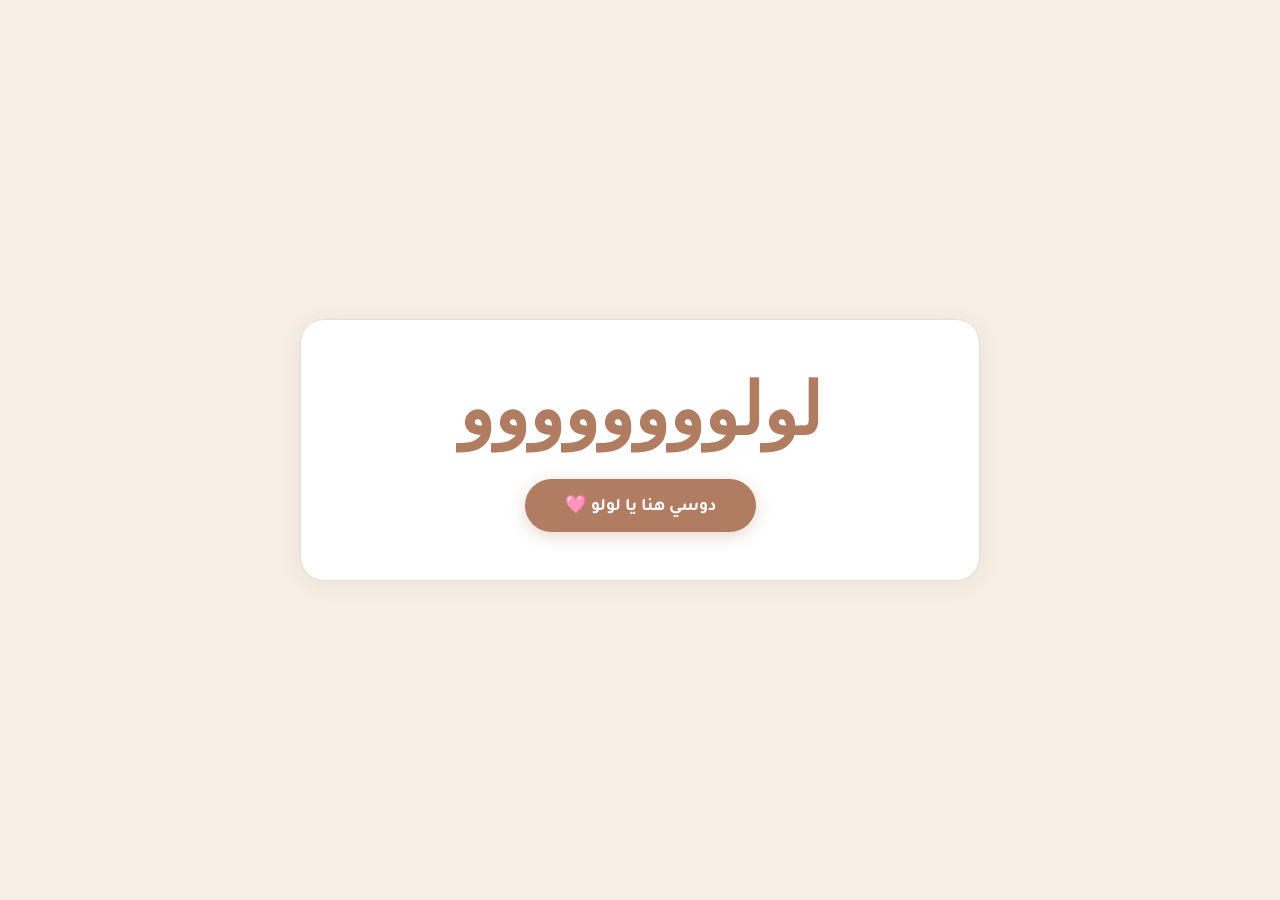
<file: index.html>
<!DOCTYPE html>
<html lang="ar" dir="rtl">
<head>
  <meta charset="UTF-8" />
  <meta name="viewport" content="width=device-width, initial-scale=1.0" />
  <title>لولو 💕</title>
  <link rel="stylesheet" href="style.css" />
  <style>
    /* extra styles for index only */
    .emoji-row {
      font-size: 2rem;
      letter-spacing: 6px;
      margin-bottom: 1.5rem;
      animation: fadeInUp 0.8s ease both;
    }
    .tagline {
      font-size: 1rem;
      color: #9e6080;
      margin-bottom: 2.5rem;
      animation: fadeInUp 1s ease both;
    }
    .btn-wrapper {
      animation: fadeInUp 1.2s ease both;
    }
  </style>
</head>
<body class="bg-gradient">

  <!-- Floating hearts background -->
  <div class="hearts-container"></div>

  <div class="page-container">
    <div class="glass-card">

      <h1 class="title-main">لولوووووووو</h1>



      <div class="btn-wrapper">
        <a href="love.html" class="btn-main">
          دوسي هنا يا لولو 🩷
        </a>
      </div>

    </div>
  </div>

  <script src="main.js"></script>
</body>
</html>
</file>
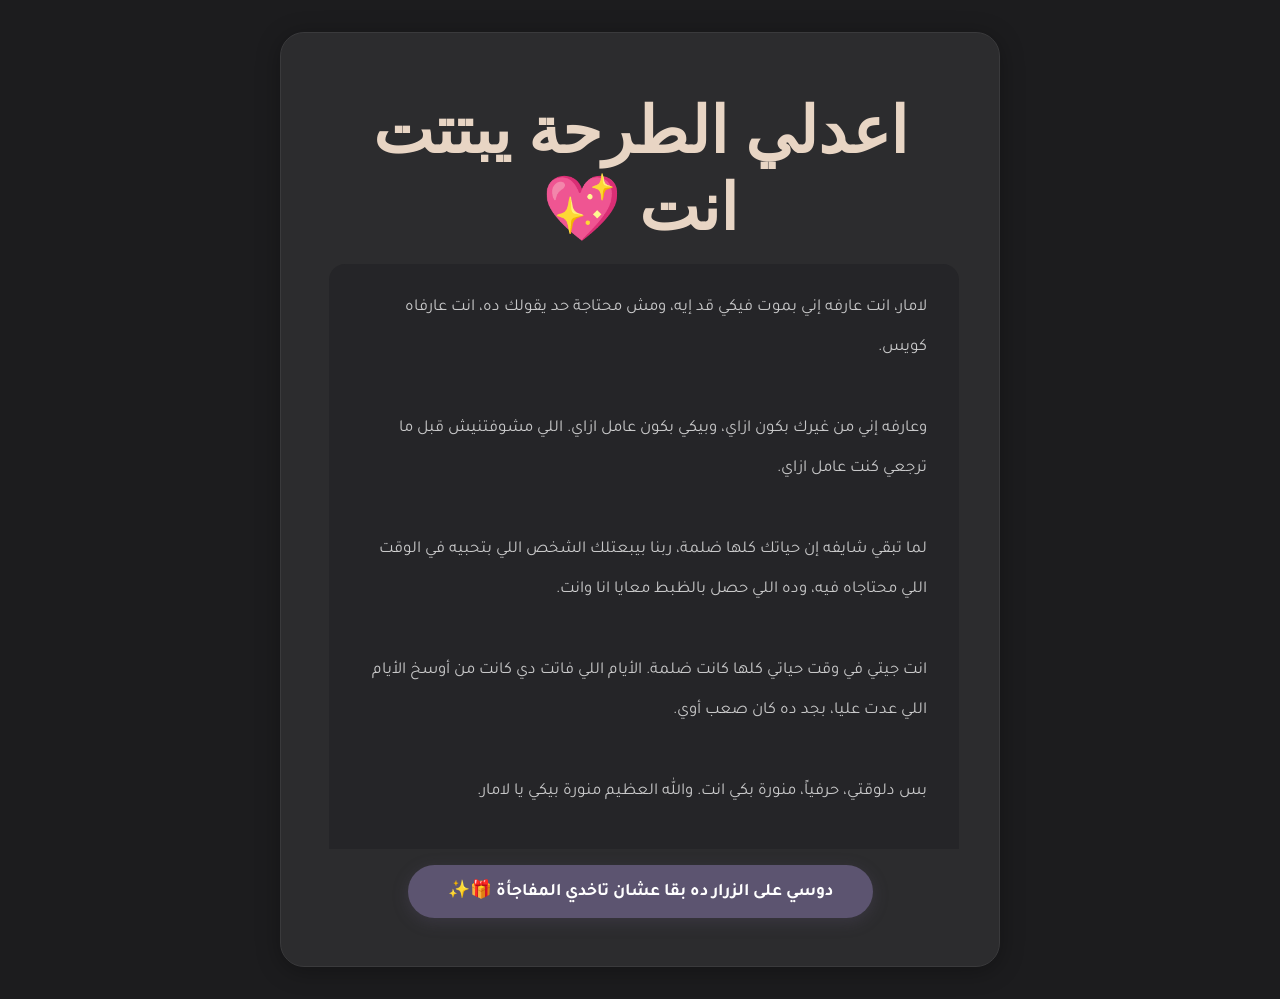
<file: love.html>
<!DOCTYPE html>
<html lang="ar" dir="rtl">
<head>
  <meta charset="UTF-8" />
  <meta name="viewport" content="width=device-width, initial-scale=1.0" />
  <title>كلام من القلب 💌</title>
  <link rel="stylesheet" href="style.css" />
  <style>
    .scroll-container {
      max-height: 65vh;
      overflow-y: auto;
      padding-left: 0.5rem;
      scrollbar-width: thin;
      scrollbar-color: rgba(255,150,200,0.4) transparent;
    }
    .scroll-container::-webkit-scrollbar {
      width: 5px;
    }
    .scroll-container::-webkit-scrollbar-thumb {
      background: rgba(255,150,200,0.4);
      border-radius: 10px;
    }
    .top-emoji {
      font-size: 2.2rem;
      margin-bottom: 0.8rem;
    }
    .btn-wrapper {
      margin-top: 2rem;
      animation: fadeInUp 1.5s ease both;
    }
  </style>
</head>
<body class="bg-dark">

  <!-- Stars background -->
  <div class="stars"></div>
  <!-- Floating hearts -->
  <div class="hearts-container"></div>

  <div class="page-container">
    <div class="glass-card-dark">

      <p class="top-emoji"></p>
      <h1 class="title-white">اعدلي الطرحة يبتتت انت 💖</h1>

      <div class="scroll-container">

        <div class="love-text-block" style="border-left: none; line-height: 2.4; font-size: 1.05rem;">
          لامار، انت عارفه إني بموت فيكي قد إيه، ومش محتاجة حد يقولك ده، انت عارفاه كويس.
          <br/><br/>
          وعارفه إني من غيرك بكون ازاي، وبيكي بكون عامل ازاي. اللي مشوفتنيش قبل ما ترجعي كنت عامل ازاي.
          <br/><br/>
          لما تبقي شايفه إن حياتك كلها ضلمة، ربنا بيبعتلك الشخص اللي بتحبيه في الوقت اللي محتاجاه فيه، وده اللي حصل بالظبط معايا انا وانت.
          <br/><br/>
          انت جيتي في وقت حياتي كلها كانت ضلمة. الأيام اللي فاتت دي كانت من أوسخ الأيام اللي عدت عليا، بجد ده كان صعب أوي.
          <br/><br/>
          بس دلوقتي، حرفياً، منورة بكي انت. والله العظيم منورة بيكي يا لامار.
          <br/><br/>
          ربنا يخليكي ليا ومايحرمنيش منك أبداً.
          <br/><br/>
          وأوعي تبعدي تاني، ولا حتى تفكري.
        </div>

      </div>

      <div class="btn-wrapper" style="margin-top: 1rem;">
        <a href="surprise.html" class="btn-surprise">
          دوسي على الزرار ده بقا عشان تاخدي المفاجأة 🎁✨
        </a>
      </div>

    </div>
  </div>

  <script src="main.js"></script>
</body>
</html>
</file>
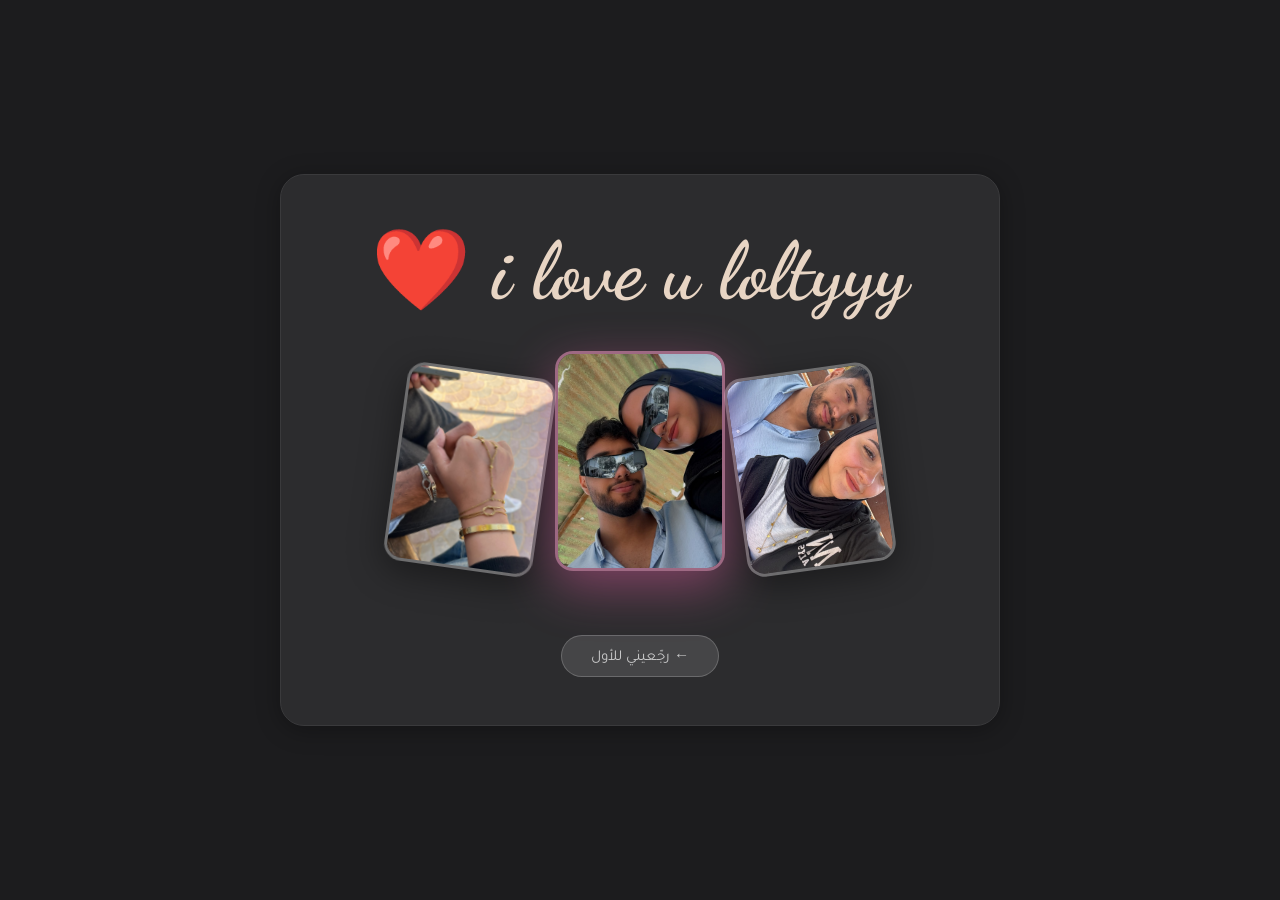
<file: surprise.html>
<!DOCTYPE html>
<html lang="ar" dir="rtl">
<head>
  <meta charset="UTF-8" />
  <meta name="viewport" content="width=device-width, initial-scale=1.0" />
  <title>المفاجأة 🎁</title>
  <link rel="stylesheet" href="style.css" />
  <style>
    .ily-wrapper {
      animation: fadeInUp 0.7s ease both;
    }
    .heart-wrapper {
      animation: fadeInUp 0.9s ease both;
    }
    .gallery-section {
      animation: fadeInUp 1.1s ease both;
      width: 100%;
    }
    .gallery-note {
      font-size: 0.82rem;
      color: rgba(255,255,255,0.45);
      margin-top: 0.6rem;
    }

    /* ===== Card style photos ===== */
    .cards-row {
      display: flex;
      justify-content: center;
      align-items: flex-end;
      gap: 0;
      width: 100%;
      padding: 1.5rem 1.5rem 2rem;
      position: relative;
      overflow: visible;
    }

    .photo-card {
      width: 28vw;
      max-width: 150px;
      min-width: 85px;
      height: 37vw;
      max-height: 200px;
      min-height: 115px;
      border-radius: 18px;
      border: 3px solid rgba(255,255,255,0.25);
      background: rgba(255,255,255,0.08);
      overflow: hidden;
      position: relative;
      cursor: pointer;
      box-shadow: 0 10px 35px rgba(0,0,0,0.4);
      transition: transform 0.3s, box-shadow 0.3s;
      flex-shrink: 0;
    }

    /* middle card slightly bigger */
    .photo-card:nth-child(2) {
      width: 32vw;
      max-width: 170px;
      min-width: 100px;
      height: 42vw;
      max-height: 220px;
      min-height: 135px;
      z-index: 2;
      border-color: rgba(255,150,200,0.5);
      box-shadow: 0 16px 50px rgba(255,100,180,0.4);
    }

    /* left card tilted left */
    .photo-card:nth-child(1) {
      transform: rotate(-8deg) translateX(10px);
      z-index: 1;
    }
    .photo-card:nth-child(1):hover {
      transform: rotate(-4deg) translateX(5px) translateY(-8px);
    }

    /* middle card straight */
    .photo-card:nth-child(2):hover {
      transform: translateY(-10px) scale(1.04);
    }

    /* right card tilted right */
    .photo-card:nth-child(3) {
      transform: rotate(8deg) translateX(-10px);
      z-index: 1;
    }
    .photo-card:nth-child(3):hover {
      transform: rotate(4deg) translateX(-5px) translateY(-8px);
    }

    .photo-card input[type="file"] {
      position: absolute;
      inset: 0;
      opacity: 0;
      cursor: pointer;
      width: 100%;
      height: 100%;
      z-index: 3;
    }

    .photo-card .card-placeholder {
      display: flex;
      flex-direction: column;
      align-items: center;
      justify-content: center;
      height: 100%;
      color: rgba(255,255,255,0.4);
      font-size: 2.2rem;
      gap: 0.4rem;
    }

    .photo-card .card-placeholder span {
      font-size: 0.75rem;
      color: rgba(255,255,255,0.3);
    }

    .photo-card img.preview {
      position: absolute;
      inset: 0;
      width: 100%;
      height: 100%;
      object-fit: cover;
      z-index: 1;
    }

    /* منع الكارت الرئيسي من يقص الكروت */
    .glass-card-dark {
      overflow: visible !important;
    }
    .back-btn {
      display: inline-block;
      margin-top: 2rem;
      padding: 0.6rem 1.8rem;
      background: rgba(255,255,255,0.12);
      color: rgba(255,255,255,0.7);
      font-family: 'Tajawal', sans-serif;
      font-size: 0.95rem;
      border: 1px solid rgba(255,255,255,0.2);
      border-radius: 50px;
      text-decoration: none;
      transition: background 0.2s, color 0.2s;
    }
    .back-btn:hover {
      background: rgba(255,255,255,0.2);
      color: #fff;
    }

    /* hidden file input for adding new slots */
    #addFileInput {
      display: none;
    }
  </style>
</head>
<body class="bg-dark" data-page="surprise">

  <!-- Stars -->
  <div class="stars"></div>
  <!-- Floating hearts -->
  <div class="hearts-container"></div>

  <div class="page-container">
    <div class="glass-card-dark">

      <!-- I love you title -->
      <div class="ily-wrapper">
        <h1 class="ily-title">i love u loltyyy ❤️</h1>
      </div>

      <!-- Beating heart removed -->

      <!-- Photo cards -->
      <div class="gallery-section">
        <div class="cards-row" id="cardsRow">

          <!-- Card 1 - left -->
          <div class="photo-card">
            <img src="images/WhatsApp Image 2026-10-22 at 1.58.46 PM (1).jpeg" class="preview" onerror="this.style.display='none'" />
            <input type="file" accept="image/*" />
            <div class="card-placeholder">
              🌸
              <span>صورة</span>
            </div>
          </div>

          <!-- Card 2 - middle -->
          <div class="photo-card">
            <img src="images/WhatsApp Image 2026-10-22 at 1.58.46 PM.jpeg" class="preview" onerror="this.style.display='none'" />
            <input type="file" accept="image/*" />
            <div class="card-placeholder">
              💕
              <span>صورة</span>
            </div>
          </div>

          <!-- Card 3 - right -->
          <div class="photo-card">
            <img src="images/WhatsApp Image 2026-10-22 at 1.59.06 PM.jpeg" class="preview" onerror="this.style.display='none'" />
            <input type="file" accept="image/*" />
            <div class="card-placeholder">
              ✨
              <span>صورة</span>
            </div>
          </div>

        </div>
      </div>

      <a href="index.html" class="back-btn">← رجّعيني للأول</a>

    </div>
  </div>

  <script src="main.js"></script>
  <script>
    // Photo card preview
    document.querySelectorAll('.photo-card').forEach(card => {
      const input = card.querySelector('input[type="file"]');
      input.addEventListener('change', function () {
        const file = this.files[0];
        if (!file) return;
        const reader = new FileReader();
        reader.onload = e => {
          let img = card.querySelector('img.preview');
          if (!img) {
            img = document.createElement('img');
            img.classList.add('preview');
            card.appendChild(img);
            const placeholder = card.querySelector('.card-placeholder');
            if (placeholder) placeholder.style.display = 'none';
          }
          img.src = e.target.result;
        };
        reader.readAsDataURL(file);
      });
    });
  </script>
</body>
</html>
</file>
<file: style.css>
/* ===== Google Fonts ===== */
@import url('https://fonts.googleapis.com/css2?family=Dancing+Script:wght@600;700&family=Tajawal:wght@300;400;700&display=swap');

/* ===== Reset & Base ===== */
*, *::before, *::after {
  box-sizing: border-box;
  margin: 0;
  padding: 0;
}

body {
  font-family: 'Tajawal', sans-serif;
  min-height: 100vh;
  overflow-x: hidden;
  direction: rtl;
}

/* ===== Backgrounds ===== */
.bg-gradient {
  background: #f5efe6;
}

.bg-dark {
  background: #1c1c1e;
}

/* ===== Floating hearts - minimal ===== */
.hearts-container {
  position: fixed;
  top: 0;
  left: 0;
  width: 100%;
  height: 100%;
  pointer-events: none;
  z-index: 0;
  overflow: hidden;
}

.heart {
  position: absolute;
  bottom: -50px;
  font-size: 1rem;
  animation: floatUp linear infinite;
  opacity: 0.25;
}

@keyframes floatUp {
  0%   { transform: translateY(0); opacity: 0.25; }
  100% { transform: translateY(-110vh); opacity: 0; }
}

/* ===== Page container ===== */
.page-container {
  position: relative;
  z-index: 1;
  min-height: 100vh;
  display: flex;
  flex-direction: column;
  align-items: center;
  justify-content: center;
  padding: 2rem;
  text-align: center;
}

/* ===== Cards ===== */
.glass-card {
  background: #ffffff;
  border: 1px solid #e8ddd4;
  border-radius: 24px;
  padding: 3rem 2.5rem;
  max-width: 680px;
  width: 100%;
  box-shadow: 0 4px 24px rgba(0, 0, 0, 0.06);
}

.glass-card-dark {
  background: #2c2c2e;
  border: 1px solid #3a3a3c;
  border-radius: 24px;
  padding: 3rem 2.5rem;
  max-width: 720px;
  width: 100%;
  box-shadow: 0 4px 24px rgba(0, 0, 0, 0.3);
}

/* ===== Typography ===== */
.title-main {
  font-family: 'Dancing Script', cursive;
  font-size: clamp(2.5rem, 8vw, 4.5rem);
  color: #b07d62;
  margin-bottom: 1.5rem;
}

.subtitle {
  font-size: 1.1rem;
  color: #9e8070;
  margin-bottom: 2rem;
  line-height: 1.8;
}

.title-white {
  font-family: 'Dancing Script', cursive;
  font-size: clamp(2rem, 7vw, 4rem);
  color: #e8d5c4;
  margin-bottom: 1rem;
}

.text-white-soft {
  color: rgba(255, 255, 255, 0.6);
  font-size: 1.05rem;
  line-height: 2;
  margin-bottom: 1.5rem;
}

/* ===== Buttons ===== */
.btn-main {
  display: inline-block;
  padding: 0.9rem 2.5rem;
  background: #b07d62;
  color: #fff;
  font-family: 'Tajawal', sans-serif;
  font-size: 1.1rem;
  font-weight: 700;
  border: none;
  border-radius: 50px;
  cursor: pointer;
  text-decoration: none;
  box-shadow: 0 4px 16px rgba(176, 125, 98, 0.3);
  transition: transform 0.2s, box-shadow 0.2s, background 0.2s;
}

.btn-main:hover {
  background: #9a6b52;
  transform: translateY(-2px);
  box-shadow: 0 8px 24px rgba(176, 125, 98, 0.35);
}

.btn-surprise {
  display: inline-block;
  padding: 0.9rem 2.5rem;
  background: #5c5470;
  color: #fff;
  font-family: 'Tajawal', sans-serif;
  font-size: 1.1rem;
  font-weight: 700;
  border: none;
  border-radius: 50px;
  cursor: pointer;
  text-decoration: none;
  box-shadow: 0 4px 16px rgba(92, 84, 112, 0.3);
  transition: transform 0.2s, box-shadow 0.2s, background 0.2s;
}

.btn-surprise:hover {
  background: #4a4360;
  transform: translateY(-2px);
  box-shadow: 0 8px 24px rgba(92, 84, 112, 0.4);
}

/* ===== Love text block ===== */
.love-text-block {
  background: #252528;
  border-radius: 16px;
  padding: 1.5rem 2rem;
  text-align: right;
  color: rgba(255, 255, 255, 0.75);
  font-size: 1.05rem;
  line-height: 2.4;
  animation: fadeInUp 0.5s ease both;
}

@keyframes fadeInUp {
  from { opacity: 0; transform: translateY(16px); }
  to   { opacity: 1; transform: translateY(0); }
}

/* ===== scroll container ===== */
.scroll-container {
  max-height: 65vh;
  overflow-y: auto;
  scrollbar-width: thin;
  scrollbar-color: #3a3a3c transparent;
}

.scroll-container::-webkit-scrollbar {
  width: 4px;
}
.scroll-container::-webkit-scrollbar-thumb {
  background: #3a3a3c;
  border-radius: 10px;
}

/* ===== Big heart ===== */
.big-heart {
  font-size: clamp(4rem, 15vw, 8rem);
  display: block;
  margin: 1rem auto;
  line-height: 1;
}

/* ===== I love you title ===== */
.ily-title {
  font-family: 'Dancing Script', cursive;
  font-size: clamp(2.2rem, 9vw, 5rem);
  color: #e8d5c4;
  margin-bottom: 0.5rem;
}

/* ===== Gallery title ===== */
.gallery-title {
  font-family: 'Dancing Script', cursive;
  font-size: 2rem;
  color: rgba(255, 255, 255, 0.7);
  margin: 2rem 0 1rem;
}

/* ===== Stars ===== */
.stars {
  position: fixed;
  top: 0; left: 0;
  width: 100%; height: 100%;
  pointer-events: none;
  z-index: 0;
}

.star {
  position: absolute;
  border-radius: 50%;
  background: white;
  opacity: 0.15;
}

/* ===== Card style photos ===== */
.cards-row {
  display: flex;
  justify-content: center;
  align-items: flex-end;
  gap: 0;
  width: 100%;
  padding: 1.5rem 0 2rem;
  position: relative;
}

.photo-card {
  width: 160px;
  height: 210px;
  border-radius: 18px;
  border: 2px solid #3a3a3c;
  background: #252528;
  overflow: hidden;
  position: relative;
  cursor: pointer;
  box-shadow: 0 8px 24px rgba(0,0,0,0.35);
  transition: transform 0.3s, box-shadow 0.3s;
  flex-shrink: 0;
}

.photo-card:nth-child(2) {
  width: 180px;
  height: 230px;
  z-index: 2;
  border-color: #5c5470;
  box-shadow: 0 12px 36px rgba(92, 84, 112, 0.4);
}

.photo-card:nth-child(1) {
  transform: rotate(-8deg) translateX(20px);
  z-index: 1;
}
.photo-card:nth-child(1):hover {
  transform: rotate(-4deg) translateX(10px) translateY(-8px);
}

.photo-card:nth-child(2):hover {
  transform: translateY(-10px);
}

.photo-card:nth-child(3) {
  transform: rotate(8deg) translateX(-20px);
  z-index: 1;
}
.photo-card:nth-child(3):hover {
  transform: rotate(4deg) translateX(-10px) translateY(-8px);
}

.photo-card input[type="file"] {
  position: absolute;
  inset: 0;
  opacity: 0;
  cursor: pointer;
  width: 100%;
  height: 100%;
  z-index: 3;
}

.photo-card .card-placeholder {
  display: flex;
  flex-direction: column;
  align-items: center;
  justify-content: center;
  height: 100%;
  color: rgba(255,255,255,0.2);
  font-size: 2rem;
  gap: 0.4rem;
}

.photo-card .card-placeholder span {
  font-size: 0.75rem;
  color: rgba(255,255,255,0.15);
}

.photo-card img.preview {
  position: absolute;
  inset: 0;
  width: 100%;
  height: 100%;
  object-fit: cover;
  z-index: 1;
}

/* ===== Back button ===== */
.back-btn {
  display: inline-block;
  margin-top: 2rem;
  padding: 0.6rem 1.8rem;
  background: transparent;
  color: rgba(255,255,255,0.4);
  font-family: 'Tajawal', sans-serif;
  font-size: 0.9rem;
  border: 1px solid #3a3a3c;
  border-radius: 50px;
  text-decoration: none;
  transition: color 0.2s, border-color 0.2s;
}

.back-btn:hover {
  color: rgba(255,255,255,0.7);
  border-color: #5c5470;
}

/* ===== gallery note ===== */
.gallery-note {
  font-size: 0.82rem;
  color: rgba(255,255,255,0.25);
  margin-top: 0.6rem;
}

/* ===== Responsive ===== */
@media (max-width: 480px) {
  .glass-card, .glass-card-dark {
    padding: 2rem 1.2rem;
    border-radius: 18px;
  }
  .photo-card { width: 110px; height: 145px; }
  .photo-card:nth-child(2) { width: 130px; height: 165px; }
}
</file>
